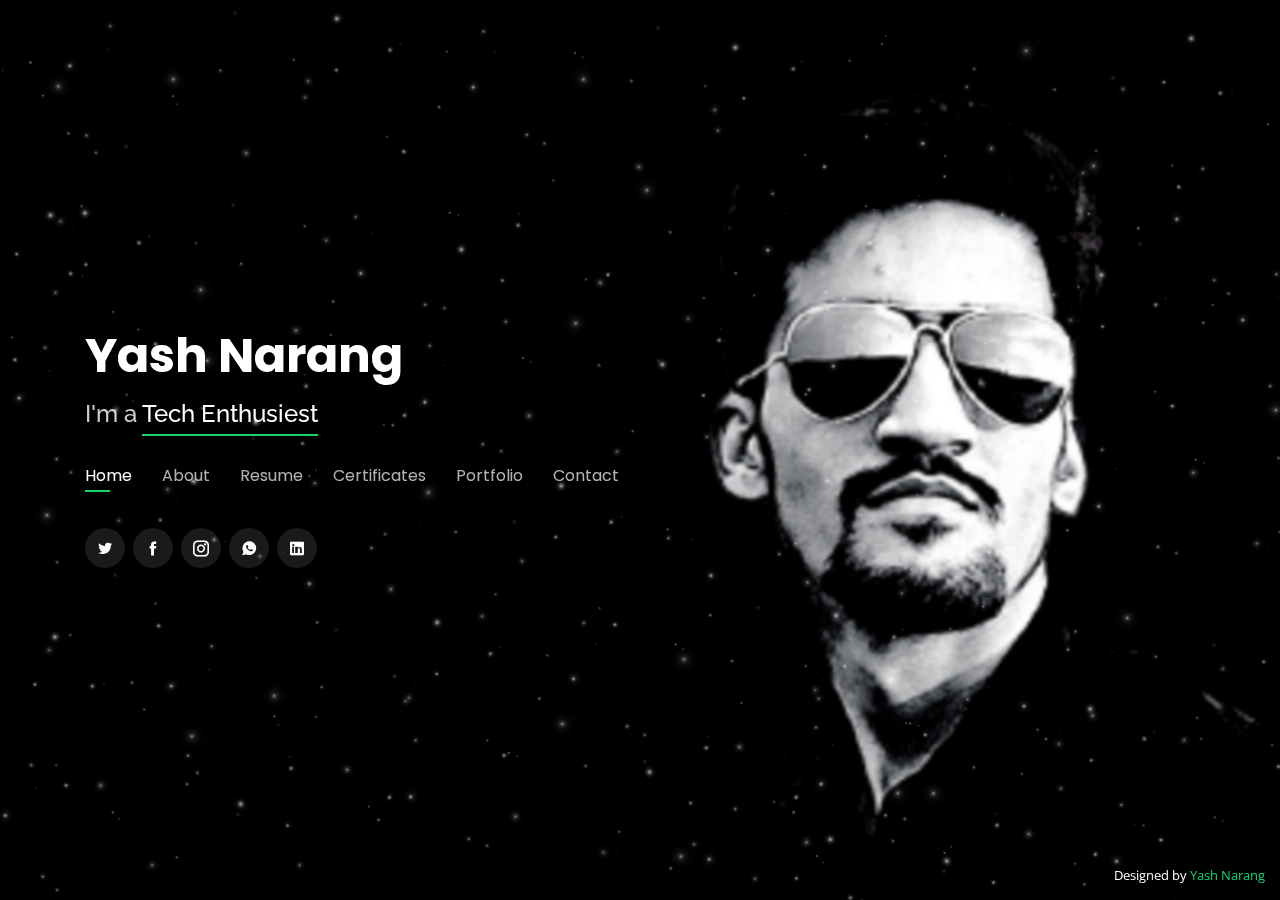
<file: index.html>
<!DOCTYPE html>
<html lang="en">

<head>
  <meta charset="utf-8">
  <meta content="width=device-width, initial-scale=1.0" name="viewport">

  <title>Yash's Portfolio</title>
  <meta content="" name="description">
  <meta content="" name="keywords">

  <!-- Favicons -->
  <link href="assets/img/favicon.png" rel="icon">
  <link href="assets/img/apple-touch-icon.png" rel="apple-touch-icon">

  <!-- Google Fonts -->
  <link href="https://fonts.googleapis.com/css?family=Open+Sans:300,300i,400,400i,600,600i,700,700i|Raleway:300,300i,400,400i,500,500i,600,600i,700,700i|Poppins:300,300i,400,400i,500,500i,600,600i,700,700i" rel="stylesheet">

  <!-- Vendor CSS Files -->
  <link href="assets/vendor/bootstrap/css/bootstrap.min.css" rel="stylesheet">
  <link href="assets/vendor/icofont/icofont.min.css" rel="stylesheet">
  <link href="assets/vendor/remixicon/remixicon.css" rel="stylesheet">
  <link href="assets/vendor/owl.carousel/assets/owl.carousel.min.css" rel="stylesheet">
  <link href="assets/vendor/boxicons/css/boxicons.min.css" rel="stylesheet">
  <link href="assets/vendor/venobox/venobox.css" rel="stylesheet">

  <!-- Template Main CSS File -->
  <link href="assets/css/style.css" rel="stylesheet">
  <script src="https://platform.linkedin.com/badges/js/profile.js" async defer type="text/javascript"></script>

  <!-- =======================================================
  * Template Name: Personal - v2.5.1
  * Template URL: https://bootstrapmade.com/personal-free-resume-bootstrap-template/
  * Author: BootstrapMade.com
  * License: https://bootstrapmade.com/license/
  ======================================================== -->
</head>

<body>

  <!-- ======= Header ======= -->
  <header id="header" class="header-tops">
    <div class="container">

      <h1><a href="index.html">Yash Narang</a></h1>
      <!-- Uncomment below if you prefer to use an image logo -->
      <!-- <a href="index.html" class="mr-auto"><img src="assets/img/logo.png" alt="" class="img-fluid"></a> -->
      <h2>I'm a <span>Tech Enthusiest</span></h2>

      <nav class="nav-menu d-none d-lg-block">
        <ul>
          <li class="active"><a href="#header">Home</a></li>
          <li><a href="#about">About</a></li>
          <li><a href="#resume">Resume</a></li>
          <li><a href="#certificates">Certificates</a></li>
          <li><a href="#portfolio">Portfolio</a></li> 
          <li><a href="#contact">Contact</a></li>
        </ul>
      </nav><!-- .nav-menu -->

      <div class="social-links">
        <a href="https://twitter.com/YashNarang02" class="twitter"><i class="icofont-twitter"></i></a>
        <a href="https://www.facebook.com/yash.narang.4801" class="facebook"><i class="icofont-facebook"></i></a>
        <a href="https://www.instagram.com/thenameisyashn/" class="instagram"><i class="icofont-instagram"></i></a>
        <a href="https://wa.me/+919111646816" class="whatsapp"><i class="icofont-whatsapp"></i></i></a> 
        <a href="https://www.linkedin.com/in/yash4801/" class="linkedin"><i class="icofont-linkedin"></i></a>
      </div>

    </div>
  </header><!-- End Header -->

  <!-- ======= About Section ======= -->
  <section id="about" class="about">

    <!-- ======= About Me ======= -->
    <div class="about-me container">

      <div class="section-title">
        <h2>About</h2>
        <p>Learn more about me</p>
      </div>

      <div class="row">
        <div class="col-lg-4" data-aos="fade-right">
          <img src="assets/img/me.png" class="img-fluid" alt="">
        </div>
        <div class="col-lg-8 pt-4 pt-lg-0 content" data-aos="fade-left">
          <h3>Programmer  &amp; Developer</h3>
          <p class="font-italic">
            Having an Extreme intrest in Coding &amp; Developement.
            Also having knowledge in wide scope of Computer Science Subjects. 
          </p>
          <div class="row">
            <div class="col-lg-6">
              <ul>
                <li><i class="icofont-rounded-right"></i> <strong>Birthday:</strong> 29 January 2000</li>
                <li><i class="icofont-rounded-right"></i> <strong>Website:</strong> www.example.com</li>
                <li><i class="icofont-rounded-right"></i> <strong>Phone:</strong> +91 9111646816</li>
                <li><i class="icofont-rounded-right"></i> <strong>City:</strong> City : Balaghat</li>
              </ul>
            </div>
            <div class="col-lg-6">
              <ul>
                <li><i class="icofont-rounded-right"></i> <strong>Age:</strong> 21 </li>
                <li><i class="icofont-rounded-right"></i> <strong>Degree:</strong> Bachelor's</li>
                <li><i class="icofont-rounded-right"></i> <strong>Email:</strong> yashnarang@gmail.com</li>
                <li><i class="icofont-rounded-right"></i> <strong>Freelance:</strong> Available</li>
              </ul>
            </div>
          </div>
          <p>
           Here's my phase of learning the things, learnt c to clear the basics of Programming, then i learned DSA in
           c++ for logic building to intermediate level, then i started python for Automation, i also have a good knowledge
           in web designing (html,css) and i have built a responsive website for my final year project in diploma course, i 
           have the basic knowledge of advance javascript(crud Architecture, mern stack) and i am currently learning advance 
           Python 
          </p>
        </div>
      </div>

    </div><!-- End About Me -->

    <!-- ======= Counts ======= -->
    <div class="counts container">

      <div class="row">

        <div class="col-lg-3 col-md-6">
          <div class="count-box">
            <i class="icofont-bullseye"></i>
            <span data-toggle="counter-up">112</span>
            <p>Problem solving</p>
          </div>
        </div>

        <div class="col-lg-3 col-md-6 mt-5 mt-md-0">
          <div class="count-box">
            <i class="icofont-document-folder"></i>
            <span data-toggle="counter-up">03</span>
            <p>Projects</p>
          </div>
        </div>

        <div class="col-lg-3 col-md-6 mt-5 mt-lg-0">
          <div class="count-box">
            <i class="icofont-live-support"></i>
            <span data-toggle="counter-up">1,463</span>
            <p>Hours Of Support</p>
          </div>
        </div>

        <div class="col-lg-3 col-md-6 mt-5 mt-lg-0">
          <div class="count-box">
            <i class="icofont-users-alt-5"></i>
            <span data-toggle="counter-up">93</span>
            <p>Open source Contributions</p>
          </div>
        </div>

      </div>

    </div><!-- End Counts -->

    <!-- ======= Skills  ======= -->
    <div class="skills container">

      <div class="section-title">
        <h2>Skills</h2>
      </div>

      <div class="row skills-content">

        <div class="col-lg-6">

          <div class="progress">
            <span class="skill">HTML & CSS <i class="val">80%</i></span>
            <div class="progress-bar-wrap">
              <div class="progress-bar" role="progressbar" aria-valuenow="80" aria-valuemin="0" aria-valuemax="100"></div>
            </div>
          </div>

          <div class="progress">
            <span class="skill">Java <i class="val">40%</i></span>
            <div class="progress-bar-wrap">
              <div class="progress-bar" role="progressbar" aria-valuenow="40" aria-valuemin="0" aria-valuemax="100"></div>
            </div>
          </div>

          <div class="progress">
            <span class="skill">JavaScript <i class="val">75%</i></span>
            <div class="progress-bar-wrap">
              <div class="progress-bar" role="progressbar" aria-valuenow="75" aria-valuemin="0" aria-valuemax="100"></div>
            </div>
          </div>

        </div>

        <div class="col-lg-6">

          <div class="progress">
            <span class="skill">PHP <i class="val">60%</i></span>
            <div class="progress-bar-wrap">
              <div class="progress-bar" role="progressbar" aria-valuenow="60" aria-valuemin="0" aria-valuemax="100"></div>
            </div>
          </div>

          <div class="progress">
            <span class="skill">Python Automation <i class="val">60%</i></span>
            <div class="progress-bar-wrap">
              <div class="progress-bar" role="progressbar" aria-valuenow="60" aria-valuemin="0" aria-valuemax="100"></div>
            </div>
          </div>

          <div class="progress">
            <span class="skill">Dbms <i class="val">55%</i></span>
            <div class="progress-bar-wrap">
              <div class="progress-bar" role="progressbar" aria-valuenow="55" aria-valuemin="0" aria-valuemax="100"></div>
            </div>
          </div>

        </div>

      </div>

    </div><!-- End Skills -->

    <!-- ======= Interests ======= -->
    <div class="interests container">

      <div class="section-title">
        <h2>Interests</h2>
      </div>

      <div class="row">
        <div class="col-lg-3 col-md-4">
          <div class="icon-box">
            <i class="ri-building-3-fill" style="color: #ff0000;"></i>
            <h3>Business</h3>
          </div>
        </div>
        <div class="col-lg-3 col-md-4 mt-4 mt-md-0">
          <div class="icon-box">
            <i class="ri-bar-chart-box-line" style="color: #5578ff;"></i>
            <h3>Statistics</h3>
          </div>
        </div>
        <div class="col-lg-3 col-md-4 mt-4 mt-md-0">
          <div class="icon-box">
            <i class="ri-terminal-box-fill" style="color: #3af09b;"></i>
            <h3>Linux</h3>
          </div>
        </div>
        <div class="col-lg-3 col-md-4 mt-4 mt-lg-0">
          <div class="icon-box">
            <i class="ri-remote-control-fill" style="color: #61abff;"></i>
            <h3>Hacking</h3>
          </div>
        </div>
        <div class="col-lg-3 col-md-4 mt-4">
          <div class="icon-box">
            <i class="ri-google-fill" style="color: #47aeff;"></i>
            <h3>Google</h3>
          </div>
        </div>
        <div class="col-lg-3 col-md-4 mt-4">
          <div class="icon-box">
            <i class="ri-book-read-line" style="color: #ffa76e;"></i>
            <h3>Book Reading</h3>
          </div>
        </div>
        <div class="col-lg-3 col-md-4 mt-4">
          <div class="icon-box">
            <i class="ri-treasure-map-line" style="color: #11dbcf;"></i>
            <h3>Treasure-hunt</h3>
          </div>
        </div>
        <div class="col-lg-3 col-md-4 mt-4">
          <div class="icon-box">
            <i class="ri-price-tag-2-line" style="color: #4233ff;"></i>
            <h3>News</h3>
          </div>
        </div>
        <div class="col-lg-3 col-md-4 mt-4">
          <div class="icon-box">
            <i class="ri-settings-4-line" style="color: #b2904f;"></i>
            <h3>Reverse engineering</h3>
          </div>
        </div>
        <div class="col-lg-3 col-md-4 mt-4">
          <div class="icon-box">
            <i class="ri-music-line" style="color: #b20969;"></i>
            <h3>Music</h3>
          </div>
        </div>
        <div class="col-lg-3 col-md-4 mt-4">
          <div class="icon-box">
            <i class="ri-motorbike-fill" style="color: #ff5828;"></i>
            <h3>Bikes</h3>
          </div>
        </div>
        <div class="col-lg-3 col-md-4 mt-4">
          <div class="icon-box">
            <i class="ri-registered-fill" style="color: #29cc61;"></i>
            <h3>Brands And logos</h3>
          </div>
        </div>
      </div>

    </div><!-- End Interests -->

    <!-- ======= Testimonials ======= -->
    <!-- <div class="testimonials container">

      <div class="section-title">
        <h2>Testimonials</h2>
      </div>

      <div class="owl-carousel testimonials-carousel">

        <div class="testimonial-item">
          <p>
            <i class="bx bxs-quote-alt-left quote-icon-left"></i>
            Proin iaculis purus consequat sem cure digni ssim donec porttitora entum suscipit rhoncus. Accusantium quam, ultricies eget id, aliquam eget nibh et. Maecen aliquam, risus at semper.
            <i class="bx bxs-quote-alt-right quote-icon-right"></i>
          </p>
          <img src="assets/img/testimonials/testimonials-1.jpg" class="testimonial-img" alt="">
          <h3>Saul Goodman</h3>
          <h4>Ceo &amp; Founder</h4>
        </div>

        <div class="testimonial-item">
          <p>
            <i class="bx bxs-quote-alt-left quote-icon-left"></i>
            Export tempor illum tamen malis malis eram quae irure esse labore quem cillum quid cillum eram malis quorum velit fore eram velit sunt aliqua noster fugiat irure amet legam anim culpa.
            <i class="bx bxs-quote-alt-right quote-icon-right"></i>
          </p>
          <img src="assets/img/testimonials/testimonials-2.jpg" class="testimonial-img" alt="">
          <h3>Sara Wilsson</h3>
          <h4>Designer</h4>
        </div>

        <div class="testimonial-item">
          <p>
            <i class="bx bxs-quote-alt-left quote-icon-left"></i>
            Enim nisi quem export duis labore cillum quae magna enim sint quorum nulla quem veniam duis minim tempor labore quem eram duis noster aute amet eram fore quis sint minim.
            <i class="bx bxs-quote-alt-right quote-icon-right"></i>
          </p>
          <img src="assets/img/testimonials/testimonials-3.jpg" class="testimonial-img" alt="">
          <h3>Jena Karlis</h3>
          <h4>Store Owner</h4>
        </div>

        <div class="testimonial-item">
          <p>
            <i class="bx bxs-quote-alt-left quote-icon-left"></i>
            Fugiat enim eram quae cillum dolore dolor amet nulla culpa multos export minim fugiat minim velit minim dolor enim duis veniam ipsum anim magna sunt elit fore quem dolore labore illum veniam.
            <i class="bx bxs-quote-alt-right quote-icon-right"></i>
          </p>
          <img src="assets/img/testimonials/testimonials-4.jpg" class="testimonial-img" alt="">
          <h3>Matt Brandon</h3>
          <h4>Freelancer</h4>
        </div>

        <div class="testimonial-item">
          <p>
            <i class="bx bxs-quote-alt-left quote-icon-left"></i>
            Quis quorum aliqua sint quem legam fore sunt eram irure aliqua veniam tempor noster veniam enim culpa labore duis sunt culpa nulla illum cillum fugiat legam esse veniam culpa fore nisi cillum quid.
            <i class="bx bxs-quote-alt-right quote-icon-right"></i>
          </p>
          <img src="assets/img/testimonials/testimonials-5.jpg" class="testimonial-img" alt="">
          <h3>John Larson</h3>
          <h4>Entrepreneur</h4>
        </div>

      </div>

    </div>End Testimonials  -->

  </section><!-- End About Section -->

  <!-- ======= Resume Section ======= -->
  <section id="resume" class="resume">
    <div class="container">

      <div class="section-title">
        <h2>Resume</h2>
        <p>Check My Resume</p>
      </div>

      <div class="row">
        <div class="col-lg-6">
          <h3 class="resume-title">Sumary</h3>
          <div class="resume-item pb-0">
            <h4>Programmer</h4>
            <p><em>Graduated from Computer science Background and have 3 year diploma in Computer science and Engineering.</em></p>
            <p>
            <ul>
              <li>From Jabalpur engineering college Jabalpur</li>
              <li>+91 9111646816</li>
              <li>yashnarang995@gmail.com</li>
            </ul>
            </p>
          </div>

          <h3 class="resume-title">Education</h3>
          <div class="resume-item">
            <h4>4 year Btech in Information technology</h4>
            <h5>2019 - 2022</h5> 
            <div class="score">
              CGPA - 7.78
            </div>
            <p><em>Jabalpur Engineering College, Jabalpur.</em></p>
            <p>Taken Admission in 2019 at 2nd year via Lateral entry Program of 3 year Diploma from Polytechnic  </p>
          </div>
          <div class="resume-item">
            <h4>3 year Diploma in CSE</h4>
            <h5>2016 - 2019</h5>
            <div class="score">
              CGPA - 7.81
            </div>
            <p><em>Government Polytechnic college, Balaghat</em></p>
            <p>Taken Admission in 2016 via Pre Polytechnic Test, after 10th class</p>
          </div>
          <div class="resume-item">
            <h4>Completed Highschool.</h4>
            <h5>2014-2016</h5>
            <div class="score">
              Percentage - 81.67%
            </div>
            <p><em>Govt. Model School, birsa </em></p>
            <p>Cleared 10 with Honors</p>
          </div>
        <!-- </div>
        <div class="col-lg-6">
          <h3 class="resume-title">Professional Experience</h3>
          <div class="resume-item">
            <h4>Senior graphic design specialist</h4>
            <h5>2019 - Present</h5>
            <p><em>Experion, New York, NY </em></p>
            <p>
            <ul>
              <li>Lead in the design, development, and implementation of the graphic, layout, and production communication materials</li>
              <li>Delegate tasks to the 7 members of the design team and provide counsel on all aspects of the project. </li>
              <li>Supervise the assessment of all graphic materials in order to ensure quality and accuracy of the design</li>
              <li>Oversee the efficient use of production project budgets ranging from $2,000 - $25,000</li>
            </ul>
            </p>
          </div>
          <div class="resume-item">
            <h4>Graphic design specialist</h4>
            <h5>2017 - 2018</h5>
            <p><em>Stepping Stone Advertising, New York, NY</em></p>
            <p>
            <ul>
              <li>Developed numerous marketing programs (logos, brochures,infographics, presentations, and advertisements).</li>
              <li>Managed up to 5 projects or tasks at a given time while under pressure</li>
              <li>Recommended and consulted with clients on the most appropriate graphic design</li>
              <li>Created 4+ design presentations and proposals a month for clients and account managers</li>
            </ul>
            </p>
          </div>
        </div>
      </div> -->
      <center><button type="button"  class="button-37" id="myButton" name="myButton" role="button" autofocus>Download Resume</button></center>
      <script type="text/javascript">
        document.getElementById("myButton").onclick = function () {
            location.href = "./documents/Resume-(YashNarang).pdf";
        };
      </script>
    </div>
  </section><!-- End Resume Section -->

  <!-- ======= Services Section ======= -->
  <section id="certificates" class="services">
    <div class="container">

      <div class="section-title">
        <h2>Certificates</h2>
        <p>All certificates</p>
      </div>

      <div class="row">
        <div class="col-lg-4 col-md-6 d-flex align-items-stretch">
          <div class="icon-box">
            <div class="background-image"><a href="https://drive.google.com/file/d/1RJ0eP00TEu6OzH3WY7lK6avd7iUAxHP2/view?usp=sharing"><img src="./assets/img/Certificates/git&github.jpg" alt="" /></div>
            <br />
              <h4><a href="https://drive.google.com/file/d/1RJ0eP00TEu6OzH3WY7lK6avd7iUAxHP2/view?usp=sharingP">Git & Github</a></h4>
            <p>
              <strong>Date : </strong>27th March 2021<br />
              <strong>Instructor : </strong>Yashwant sai palaghat<br />
              <strong>Course on : </strong>Udemy<br />
            </p>
          </div>
        </div>

        <div class="col-lg-4 col-md-6 d-flex align-items-stretch">
          <div class="icon-box">
            <div class="background-image"><a href="https://drive.google.com/file/d/1ZyawE1Tous0pMnmW0mvDqWKIl0cdcY-X/view?usp=sharing"><img src="./assets/img/Certificates/datascienceUdemy.jpg" alt="" /></div>
            <br />
              <h4><a href="https://drive.google.com/file/d/1ZyawE1Tous0pMnmW0mvDqWKIl0cdcY-X/view?usp=sharing">Data Science and machine learning</a></h4>
            <p>
              <strong>Date : </strong>17 july 2021<br />
              <strong>Instructor : </strong>Juan E. Galvan, Ahmed Wael<br />
              <strong>Course on : </strong>Udemy<br />
            </p>
          </div>
        </div>

        <div class="col-lg-4 col-md-6 d-flex align-items-stretch">
          <div class="icon-box">
            <div class="background-image"><a href="https://drive.google.com/file/d/174iMVEJeSFuxmi7al_uwtVo0y2LKRdUN/view?usp=sharing"><img src="./assets/img/Certificates/letsupgrade.jpg" alt="" /></div>
            <br />
              <h4><a href="https://drive.google.com/file/d/174iMVEJeSFuxmi7al_uwtVo0y2LKRdUN/view?usp=sharing">Java Programming</a></h4>
            <p>
              <strong>Date : </strong>13 January 2022<br />
              <strong>Instructor : </strong>Subrat Kumar<br />
              <strong>Course on : </strong>Lets Upgrade<br />
            </p>
          </div>
        </div>

        <div class="col-lg-4 col-md-6 d-flex align-items-stretch">
          <div class="icon-box">
            <div class="background-image"><a href="https://drive.google.com/file/d/1YuILsxTvlyhpEXehSWpHUxC9YMbo2ynJ/view?usp=sharing"><img src="./assets/img/Certificates/letsupgrade.jpg" alt="" /></div>
            <br />
              <h4><a href="https://drive.google.com/file/d/1YuILsxTvlyhpEXehSWpHUxC9YMbo2ynJ/view?usp=sharing">Learn Javascript</a></h4>
            <p>
              <strong>Date : </strong>13 January 2022<br />
              <strong>Instructor : </strong>Saurabh Gupta<br />
              <strong>Course on : </strong>Lets Upgrade<br />
            </p>
          </div>
        </div>

        <div class="col-lg-4 col-md-6 d-flex align-items-stretch">
          <div class="icon-box">
            <div class="background-image"><a href="https://www.hackerrank.com/certificates/cf998479a2f9"><img src="./assets/img/Certificates/hackerrankpy.jpg" alt="" /></div>
            <br />
              <h4><a href="https://www.hackerrank.com/certificates/cf998479a2f9">Python (Basic)</a></h4>
            <p>
              <strong>Date : </strong>29 Nov 2021<br />
              <strong>Instructor : </strong>Hackerrank coordinator<br />
              <strong>Course on : </strong>Python(Basic)<br />
            </p>
          </div>
        </div>

        <div class="col-lg-4 col-md-6 d-flex align-items-stretch">
          <div class="icon-box">
            <div class="background-image"><a href="https://www.hackerrank.com/certificates/d42c66e880cd"><img src="./assets/img/Certificates/hackerrankpy.jpg" alt="" /></div>
            <br />
              <h4><a href="https://www.hackerrank.com/certificates/d42c66e880cd">SQL (Basic)</a></h4>
            <p>
              <strong>Date : </strong>15 Jul 2021<br />
              <strong>Instructor : </strong>Hackerrank coordinator<br />
              <strong>Course on : </strong>SQL (Basic)<br />
            </p>
          </div>
        </div>

       <!-- <div class="col-lg-4 col-md-6 d-flex align-items-stretch">
          <div class="icon-box">
            <div class="background-image"><a href="https://drive.google.com/file/d/1RJ0eP00TEu6OzH3WY7lK6avd7iUAxHP2/view?usp=sharing"><img src="./assets/img/Certificates/git&github.jpg" alt="" /></div>
            <br />
              <h4><a href="https://drive.google.com/file/d/1RJ0eP00TEu6OzH3WY7lK6avd7iUAxHP2/view?usp=sharingP">Git & Github</a></h4>
            <p>
              <strong>Date : </strong>27th March 2021<br />
              <strong>Instructor : </strong>Yashwant sai palaghat<br />
              <strong>Course on : </strong>Udemy<br />
            </p>
          </div>
        </div>

        <div class="col-lg-4 col-md-6 d-flex align-items-stretch">
          <div class="icon-box">
            <div class="background-image"><a href="https://drive.google.com/file/d/1RJ0eP00TEu6OzH3WY7lK6avd7iUAxHP2/view?usp=sharing"><img src="./assets/img/Certificates/git&github.jpg" alt="" /></div>
            <br />
              <h4><a href="https://drive.google.com/file/d/1RJ0eP00TEu6OzH3WY7lK6avd7iUAxHP2/view?usp=sharingP">Git & Github</a></h4>
            <p>
              <strong>Date : </strong>27th March 2021<br />
              <strong>Instructor : </strong>Yashwant sai palaghat<br />
              <strong>Course on : </strong>Udemy<br />
            </p>
          </div>
        </div>
      -->
      </div>

    </div>
  </section><!-- End Services Section -->

  <!-- ======= Portfolio Section ======= -->
  <section id="portfolio" class="portfolio">
    <div class="container">

      <div class="section-title">
        <h2>Portfolio</h2>
        <p>My Works</p>
      </div>

      <div class="row">
        <div class="col-lg-12 d-flex justify-content-center">
          <ul id="portfolio-flters">
            <li data-filter="*" class="filter-active">All</li>
            <li data-filter=".filter-app">App</li>
            <li data-filter=".filter-card">Card</li>
            <li data-filter=".filter-web">Web</li>
          </ul>
        </div>
      </div>

      <div class="row portfolio-container">

        <div class="col-lg-4 col-md-6 portfolio-item filter-app">
          <div class="portfolio-wrap">
            <img src="assets/img/portfolio/portfolio-1.jpg" class="img-fluid" alt="">
            <div class="portfolio-info">
              <h4>Face Sketch</h4>
              <p>App</p>
              <div class="portfolio-links">
                <a href="assets/img/portfolio/portfolio-1.jpg" data-gall="portfolioGallery" class="venobox" title="App 1"><i class="bx bx-plus"></i></a>
                <a href="portfolio-details.html" data-gall="portfolioDetailsGallery" data-vbtype="iframe" class="venobox" title="Portfolio Details"><i class="bx bx-link"></i></a>
              </div>
            </div>
          </div>
        </div>
<!-- 
        <div class="col-lg-4 col-md-6 portfolio-item filter-web">
          <div class="portfolio-wrap">
            <img src="assets/img/portfolio/portfolio-2.jpg" class="img-fluid" alt="">
            <div class="portfolio-info">
              <h4>Web 3</h4>
              <p>Web</p>
              <div class="portfolio-links">
                <a href="assets/img/portfolio/portfolio-2.jpg" data-gall="portfolioGallery" class="venobox" title="Web 3"><i class="bx bx-plus"></i></a>
                <a href="portfolio-details.html" data-gall="portfolioDetailsGallery" data-vbtype="iframe" class="venobox" title="Portfolio Details"><i class="bx bx-link"></i></a>
              </div>
            </div>
          </div>
        </div>

        <div class="col-lg-4 col-md-6 portfolio-item filter-app">
          <div class="portfolio-wrap">
            <img src="assets/img/portfolio/portfolio-3.jpg" class="img-fluid" alt="">
            <div class="portfolio-info">
              <h4>App 2</h4>
              <p>App</p>
              <div class="portfolio-links">
                <a href="assets/img/portfolio/portfolio-3.jpg" data-gall="portfolioGallery" class="venobox" title="App 2"><i class="bx bx-plus"></i></a>
                <a href="portfolio-details.html" data-gall="portfolioDetailsGallery" data-vbtype="iframe" class="venobox" title="Portfolio Details"><i class="bx bx-link"></i></a>
              </div>
            </div>
          </div>
        </div>

        <div class="col-lg-4 col-md-6 portfolio-item filter-card">
          <div class="portfolio-wrap">
            <img src="assets/img/portfolio/portfolio-4.jpg" class="img-fluid" alt="">
            <div class="portfolio-info">
              <h4>Card 2</h4>
              <p>Card</p>
              <div class="portfolio-links">
                <a href="assets/img/portfolio/portfolio-4.jpg" data-gall="portfolioGallery" class="venobox" title="Card 2"><i class="bx bx-plus"></i></a>
                <a href="portfolio-details.html" data-gall="portfolioDetailsGallery" data-vbtype="iframe" class="venobox" title="Portfolio Details"><i class="bx bx-link"></i></a>
              </div>
            </div>
          </div>
        </div>

        <div class="col-lg-4 col-md-6 portfolio-item filter-web">
          <div class="portfolio-wrap">
            <img src="assets/img/portfolio/portfolio-5.jpg" class="img-fluid" alt="">
            <div class="portfolio-info">
              <h4>Web 2</h4>
              <p>Web</p>
              <div class="portfolio-links">
                <a href="assets/img/portfolio/portfolio-5.jpg" data-gall="portfolioGallery" class="venobox" title="Web 2"><i class="bx bx-plus"></i></a>
                <a href="portfolio-details.html" data-gall="portfolioDetailsGallery" data-vbtype="iframe" class="venobox" title="Portfolio Details"><i class="bx bx-link"></i></a>
              </div>
            </div>
          </div>
        </div>

        <div class="col-lg-4 col-md-6 portfolio-item filter-app">
          <div class="portfolio-wrap">
            <img src="assets/img/portfolio/portfolio-6.jpg" class="img-fluid" alt="">
            <div class="portfolio-info">
              <h4>App 3</h4>
              <p>App</p>
              <div class="portfolio-links">
                <a href="assets/img/portfolio/portfolio-6.jpg" data-gall="portfolioGallery" class="venobox" title="App 3"><i class="bx bx-plus"></i></a>
                <a href="portfolio-details.html" data-gall="portfolioDetailsGallery" data-vbtype="iframe" class="venobox" title="Portfolio Details"><i class="bx bx-link"></i></a>
              </div>
            </div>
          </div>
        </div> -->

        <div class="col-lg-4 col-md-6 portfolio-item filter-card">
          <div class="portfolio-wrap">
            <img src="assets/img/portfolio/portfolio-7.jpg" class="img-fluid" alt="">
            <div class="portfolio-info">
              <h4>Card 1</h4>
              <p>Card</p>
              <div class="portfolio-links">
                <a href="assets/img/portfolio/portfolio-7.jpg" data-gall="portfolioGallery" class="venobox" title="Card 1"><i class="bx bx-plus"></i></a>
                <a href="assets/img/portfolio/portfolio-7.jpg" data-gall="portfolioDetailsGallery" data-vbtype="iframe" class="venobox" title="Portfolio Details"><i class="bx bx-link"></i></a>

              </div>
            </div>
          </div>
        </div>
<!-- 
        <div class="col-lg-4 col-md-6 portfolio-item filter-card">
          <div class="portfolio-wrap">
            <img src="assets/img/portfolio/portfolio-8.jpg" class="img-fluid" alt="">
            <div class="portfolio-info">
              <h4>Card 3</h4>
              <p>Card</p>
              <div class="portfolio-links">
                <a href="assets/img/portfolio/portfolio-8.jpg" data-gall="portfolioGallery" class="venobox" title="Card 3"><i class="bx bx-plus"></i></a>
                <a href="portfolio-details.html" data-gall="portfolioDetailsGallery" data-vbtype="iframe" class="venobox" title="Portfolio Details"><i class="bx bx-link"></i></a>
              </div>
            </div>
          </div>
        </div>

        <div class="col-lg-4 col-md-6 portfolio-item filter-web">
          <div class="portfolio-wrap">
            <img src="assets/img/portfolio/portfolio-9.jpg" class="img-fluid" alt="">
            <div class="portfolio-info">
              <h4>Web 3</h4>
              <p>Web</p>
              <div class="portfolio-links">
                <a href="assets/img/portfolio/portfolio-9.jpg" data-gall="portfolioGallery" class="venobox" title="Web 3"><i class="bx bx-plus"></i></a>
                <a href="portfolio-details.html" data-gall="portfolioDetailsGallery" data-vbtype="iframe" class="venobox" title="Portfolio Details"><i class="bx bx-link"></i></a>
              </div>
            </div>
          </div>
        </div> -->

      </div>

    </div>
  </section><!-- End Portfolio Section -->

  <!-- ======= Contact Section ======= -->
  <section id="contact" class="contact">
    <div class="container">

      <div class="section-title">
        <h2>Contact</h2>
        <p>Contact Me</p>
      </div>

      <div class="row mt-2">

        <div class="col-md-6 d-flex align-items-stretch">
          <div class="info-box">
            <i class="bx bx-map"></i>
            <h3>My Address</h3>
            <p>Ward 19 House 163 Deenbandhu chowk Balaghat
              <br>
              Pin : 481001
            </p>
          </div>
        </div>

        <div class="col-md-6 mt-4 mt-md-0 d-flex align-items-stretch">
          <div class="info-box">
            <i class="bx bx-share-alt"></i>
            <h3>Social Profiles</h3>
            <div class="social-links">
              <a href="https://twitter.com/Yashk4801" class="twitter" target="blank"><i class="icofont-twitter"></i></a>
              <a href="https://www.facebook.com/yash.narang.4801" class="facebook"><i class="icofont-facebook"></i></a>
              <a href="https://www.instagram.com/0_yash_2_9_1_0/" class="instagram"><i class="icofont-instagram"></i></a>
              <!-- <a href="#" class="google-plus"><i class="icofont-skype"></i></a> -->
              <a href="https://www.linkedin.com/in/yash-narang-1629b116b/" class="linkedin"><i class="icofont-linkedin"></i></a>
            </div>
          </div>
        </div>

        <div class="col-md-6 mt-4 d-flex align-items-stretch">
          <div class="info-box">
            <i class="bx bx-envelope"></i>
            <h3>Email Me : </h3>
            <p>yashnarang995@gmail.com</p>
          </div>
        </div>
        <div class="col-md-6 mt-4 d-flex align-items-stretch">
          <div class="info-box">
            <i class="bx bx-phone-call"></i>
            <h3>Call Me</h3>
            <p>+91 9111646816</p>
          </div>
        </div>
      </div>

      <form action="forms/contact.php" method="post" role="form" class="php-email-form mt-4">
        <div class="form-row">
          <div class="col-md-6 form-group">
            <input type="text" name="name" class="form-control" id="name" placeholder="Your Name" data-rule="minlen:4" data-msg="Please enter at least 4 chars" />
            <div class="validate"></div>
          </div>
          <div class="col-md-6 form-group">
            <input type="email" class="form-control" name="email" id="email" placeholder="Your Email" data-rule="email" data-msg="Please enter a valid email" />
            <div class="validate"></div>
          </div>
        </div>
        <div class="form-group">
          <input type="text" class="form-control" name="subject" id="subject" placeholder="Subject" data-rule="minlen:4" data-msg="Please enter at least 8 chars of subject" />
          <div class="validate"></div>
        </div>
        <div class="form-group">
          <textarea class="form-control" name="message" rows="5" data-rule="required" data-msg="Please write something for us" placeholder="Message"></textarea>
          <div class="validate"></div>
        </div>
        <div class="mb-3">
          <div class="loading">Loading</div>
          <div class="error-message"></div>
          <div class="sent-message">Your message has been sent. Thank you!</div>
        </div>
        <div class="text-center"><button type="submit">Send Message</button></div>
      </form>

    </div>
  </section><!-- End Contact Section -->

  <div class="credits">
    <!-- All the links in the footer should remain intact. -->
    <!-- You can delete the links only if you purchased the pro version. -->
    <!-- Licensing information: https://bootstrapmade.com/license/ -->
    <!-- Purchase the pro version with working PHP/AJAX contact form: https://bootstrapmade.com/personal-free-resume-bootstrap-template/ -->
    Designed by <a href="#resume">Yash Narang</a>
  </div>

  <!-- Vendor JS Files -->
  <script src="assets/vendor/jquery/jquery.min.js"></script>
  <script src="assets/vendor/bootstrap/js/bootstrap.bundle.min.js"></script>
  <script src="assets/vendor/jquery.easing/jquery.easing.min.js"></script>
  <script src="assets/vendor/php-email-form/validate.js"></script>
  <script src="assets/vendor/waypoints/jquery.waypoints.min.js"></script>
  <script src="assets/vendor/counterup/counterup.min.js"></script>
  <script src="assets/vendor/owl.carousel/owl.carousel.min.js"></script>
  <script src="assets/vendor/isotope-layout/isotope.pkgd.min.js"></script>
  <script src="assets/vendor/venobox/venobox.min.js"></script>

  <!-- Template Main JS File -->
  <script src="assets/js/main.js"></script>

</body>

</html>
</file>
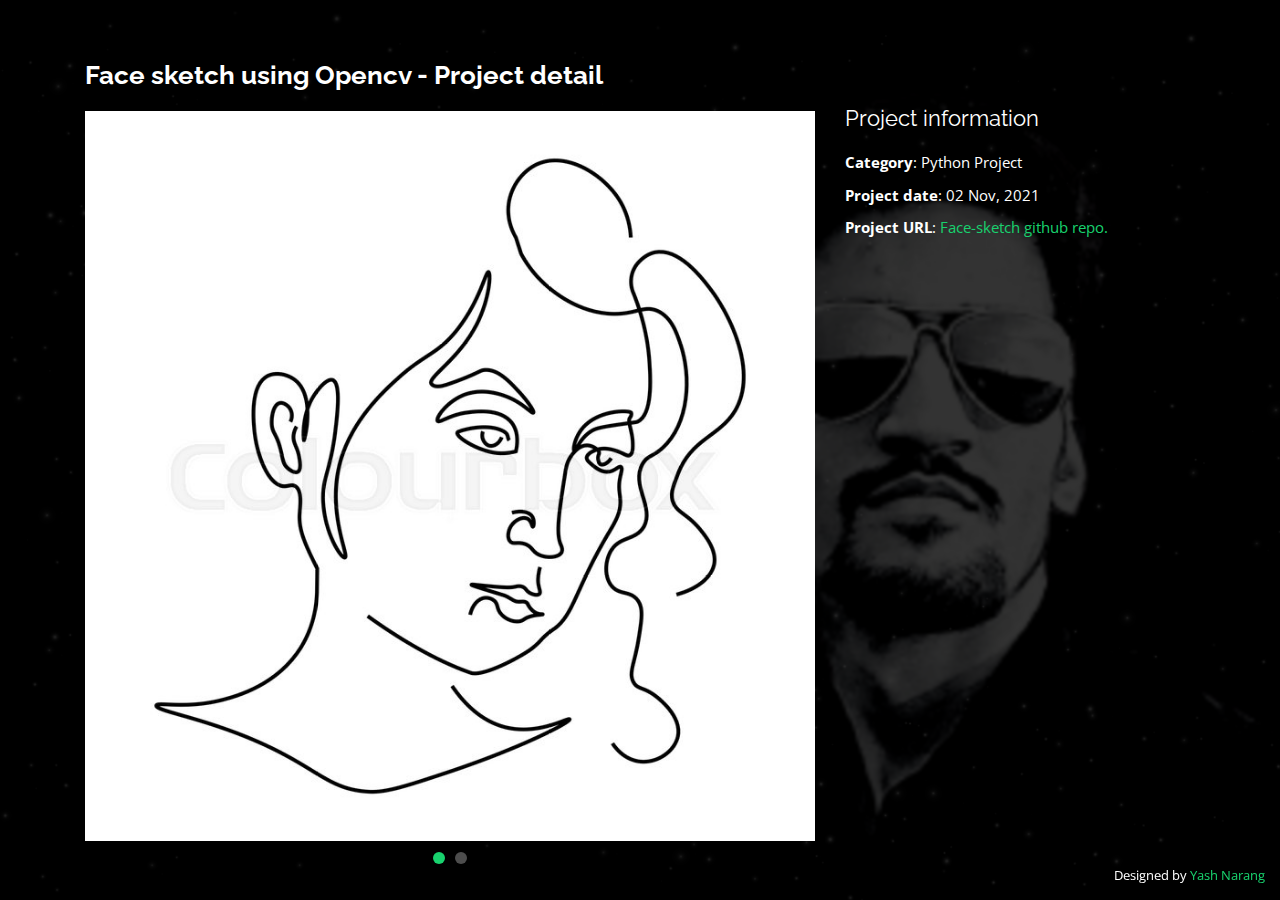
<file: portfolio-details.html>
<!DOCTYPE html>
<html lang="en">

<head>
  <meta charset="utf-8">
  <meta content="width=device-width, initial-scale=1.0" name="viewport">

  <title>Portfolio Details - Personal Bootstrap Template</title>
  <meta content="" name="description">
  <meta content="" name="keywords">

  <!-- Favicons -->
  <link href="assets/img/favicon.png" rel="icon">
  <link href="assets/img/apple-touch-icon.png" rel="apple-touch-icon">

  <!-- Google Fonts -->
  <link href="https://fonts.googleapis.com/css?family=Open+Sans:300,300i,400,400i,600,600i,700,700i|Raleway:300,300i,400,400i,500,500i,600,600i,700,700i|Poppins:300,300i,400,400i,500,500i,600,600i,700,700i" rel="stylesheet">

  <!-- Vendor CSS Files -->
  <link href="assets/vendor/bootstrap/css/bootstrap.min.css" rel="stylesheet">
  <link href="assets/vendor/icofont/icofont.min.css" rel="stylesheet">
  <link href="assets/vendor/remixicon/remixicon.css" rel="stylesheet">
  <link href="assets/vendor/owl.carousel/assets/owl.carousel.min.css" rel="stylesheet">
  <link href="assets/vendor/boxicons/css/boxicons.min.css" rel="stylesheet">
  <link href="assets/vendor/venobox/venobox.css" rel="stylesheet">

  <!-- Template Main CSS File -->
  <link href="assets/css/style.css" rel="stylesheet">

  <!-- =======================================================
  * Template Name: Personal - v2.5.1
  * Template URL: https://bootstrapmade.com/personal-free-resume-bootstrap-template/
  * Author: BootstrapMade.com
  * License: https://bootstrapmade.com/license/
  ======================================================== -->
</head>

<body>

  <main id="main">

    <!-- ======= Portfolio Details ======= -->
    <div id="portfolio-details" class="portfolio-details">
      <div class="container">

        <div class="row">

          <div class="col-lg-8">
            <h2 class="portfolio-title">Face sketch using Opencv - Project detail</h2>
            <div class="owl-carousel portfolio-details-carousel">
              <img src="assets/img/portfolio/portfolio-details-1.jpg" class="img-fluid" alt="">
              <img src="assets/img/portfolio/portfolio-details-2.png" class="img-fluid" alt="">
              <!--<img src="assets/img/portfolio/portfolio-details-3.jpg" class="img-fluid" alt=""> {% endcomment %} -->
            </div>
          </div>

          <div class="col-lg-4 portfolio-info">
            <h3>Project information</h3>
            <ul>
              <li><strong>Category</strong>: Python Project</li>
              <li><strong>Project date</strong>: 02 Nov, 2021</li>
              <li><strong>Project URL</strong>: <a href="https://github.com/YASH4801/Face-sketch">Face-sketch github repo.</a></li>
            </ul>

            <!--<p>
              Autem ipsum nam porro corporis rerum. Quis eos dolorem eos itaque inventore commodi labore quia quia. Exercitationem repudiandae officiis neque suscipit non officia eaque itaque enim. Voluptatem officia accusantium nesciunt est omnis tempora consectetur dignissimos. Sequi nulla at esse enim cum deserunt eius.
            </p>-->
          </div>

        </div>

      </div>
    </div><!-- End Portfolio Details -->

  </main><!-- End #main -->

  <div class="credits">
    <!-- All the links in the footer should remain intact. -->
    <!-- You can delete the links only if you purchased the pro version. -->
    <!-- Licensing information: https://bootstrapmade.com/license/ -->
    <!-- Purchase the pro version with working PHP/AJAX contact form: https://bootstrapmade.com/personal-free-resume-bootstrap-template/ -->
    Designed by <a href="#">Yash Narang</a>
  </div>

  <!-- Vendor JS Files -->
  <script src="assets/vendor/jquery/jquery.min.js"></script>
  <script src="assets/vendor/bootstrap/js/bootstrap.bundle.min.js"></script>
  <script src="assets/vendor/jquery.easing/jquery.easing.min.js"></script>
  <script src="assets/vendor/php-email-form/validate.js"></script>
  <script src="assets/vendor/waypoints/jquery.waypoints.min.js"></script>
  <script src="assets/vendor/counterup/counterup.min.js"></script>
  <script src="assets/vendor/owl.carousel/owl.carousel.min.js"></script>
  <script src="assets/vendor/isotope-layout/isotope.pkgd.min.js"></script>
  <script src="assets/vendor/venobox/venobox.min.js"></script>

  <!-- Template Main JS File -->
  <script src="assets/js/main.js"></script>

</body>

</html>
</file>
<file: assets/vendor/venobox/venobox.css>
/* ------ venobox.css --------*/
.vbox-overlay *, .vbox-overlay *:before, .vbox-overlay *:after{
    -webkit-backface-visibility: hidden;
    -webkit-box-sizing:border-box;
    -moz-box-sizing:border-box;
    box-sizing:border-box;
}
.vbox-overlay * { 
    -webkit-backface-visibility: visible;
    backface-visibility: visible;
}
.vbox-overlay{
    display: -webkit-flex;
    display: flex;
    -webkit-flex-direction: column;
    flex-direction: column;
    -webkit-justify-content: center;
    justify-content: center;
    -webkit-align-items: center;
    align-items: center;
    position: fixed;
    left: 0;
    top: 0;
    bottom: 0;
    right: 0;
    z-index: 999999;
}

/* ----- navigation ----- */
.vbox-title{
    width: 100%;
    height: 40px;
    float: left;
    text-align: center;
    line-height: 28px;
    font-size: 12px;
    padding: 6px 50px;
    overflow: hidden;
    position: fixed;
    display: none;
    left: 0;
    z-index: 89;
}
.vbox-close{
    cursor: pointer;
    position: fixed;
    top: -1px;
    right: 0;
    width: 50px;
    height: 40px;
    padding: 6px;
    display: block;
    background-position:10px center;
    overflow: hidden;
    font-size: 24px;
    line-height: 1;
    text-align: center;
    z-index: 99;
}
.vbox-left{
    cursor: pointer;
    position: fixed;
    left: 0;
    height: 40px;
    overflow: hidden;
    line-height: 28px;
    font-size: 12px;
    z-index: 99;
    display: flex;
    align-items:center;
}
.vbox-num{
    display: inline-block;
    margin: 6px 0 6px 15px;
}
/* ----- Social share ----- */
.vbox-share{
    line-height: 28px;
    font-size: 12px;
    overflow: hidden;
    position: fixed;
    left: 0;
    z-index: 98;
    display: flex;
    align-items:center;
    justify-content: center;
    width: 100%;
    text-align: center;
}
.vbox-share svg{
    max-height: 28px;
    width: 28px;
    z-index: 10;
    margin-left: 12px;
    margin-top: 6px;
    margin-bottom: 6px;
    vertical-align: middle;
}


/* ----- navigation ARROWS ----- */
.vbox-next, .vbox-prev{
    position: fixed;
    top: 50%;
    margin-top: -15px;
    overflow: hidden;
    cursor: pointer;
    display: block;
    width: 45px;
    height: 45px;
    z-index: 99;
}
.vbox-next span, .vbox-prev span{
    position: relative;
    width: 20px;
    height: 20px;
    border: 2px solid transparent;
    border-top-color: #B6B6B6;
    border-right-color: #B6B6B6;
    text-indent: -100px;
    position: absolute;
    top: 8px;
    display: block;
}
.vbox-prev{
    left: 15px;
}
.vbox-next{
    right: 15px;
}
.vbox-prev span{
    left: 10px;
    -ms-transform: rotate(-135deg);
    -webkit-transform: rotate(-135deg);
    transform: rotate(-135deg);
}
.vbox-next span{
    -ms-transform: rotate(45deg);
    -webkit-transform: rotate(45deg);
    transform: rotate(45deg);
    right: 10px;
}
/* ------- inline window ------ */
.vbox-inline{
    width: 420px;
    height: 315px;
    height: 70vh;
    padding: 10px;
    background: #fff;
    margin: 0 auto;
    overflow: auto;
    text-align: left;
}
/* ------- Video & iFrames window ------ */
.venoframe{
    max-width: 100%;
    width: 100%;
    border: none;
    width: 100%;
    height: 260px;
    height: 70vh;
}
.venoframe.vbvid{
    height: 260px;
}
@media (min-width: 768px) {
    .venoframe, .vbox-inline{
        width: 90%;
        height: 360px;
        height: 70vh;
    }
    .venoframe.vbvid{
        width: 640px;
        height: 360px;
    }
}
@media (min-width: 992px) {
    .venoframe, .vbox-inline{
        max-width: 1200px;
        width: 80%;
        height: 540px;
        height: 70vh;
    }
    .venoframe.vbvid{
        width: 960px;
        height: 540px;
    }
}
/* 
Please do NOT edit this part! 
or at least read this note: http://i.imgur.com/7C0ws9e.gif
*/
.vbox-open{
    overflow: hidden;
}
.vbox-container{
    position: absolute;
    left: 0;
    right: 0;
    top: 0;
    bottom: 0;
    overflow-x: hidden;
    overflow-y: scroll;
    overflow-scrolling: touch;
    -webkit-overflow-scrolling: touch;
    z-index: 20;
    max-height: 100%;

}

.vbox-content{
    text-align: center;
    float: left;
    width: 100%;
    position: relative;
    overflow: hidden;
    padding: 20px 4%;
}
.vbox-container img{
    max-width: 100%;
    height: auto;
}
.vbox-figlio{
    box-shadow: 0 0 12px rgba(0,0,0,0.19), 0 6px 6px rgba(0,0,0,0.23);
    max-width: 100%;
    text-align: initial;
}
img.vbox-figlio{
    -webkit-user-select: none;
-khtml-user-select: none;
-moz-user-select: none;
-o-user-select: none;
user-select: none;
}
.vbox-content.swipe-left{
    margin-left: -200px !important;
}
.vbox-content.swipe-right{
    margin-left: 200px !important;
}
.vbox-animated{
    webkit-transition: margin 300ms ease-out;
    transition: margin 300ms ease-out;
}

/* ---------- preloader ----------
 * SPINKIT 
 * http://tobiasahlin.com/spinkit/
-------------------------------- */
.sk-double-bounce,.sk-rotating-plane{width:40px;height:40px;margin:40px auto}.sk-rotating-plane{background-color:#333;-webkit-animation:sk-rotatePlane 1.2s infinite ease-in-out;animation:sk-rotatePlane 1.2s infinite ease-in-out}@-webkit-keyframes sk-rotatePlane{0%{-webkit-transform:perspective(120px) rotateX(0) rotateY(0);transform:perspective(120px) rotateX(0) rotateY(0)}50%{-webkit-transform:perspective(120px) rotateX(-180.1deg) rotateY(0);transform:perspective(120px) rotateX(-180.1deg) rotateY(0)}100%{-webkit-transform:perspective(120px) rotateX(-180deg) rotateY(-179.9deg);transform:perspective(120px) rotateX(-180deg) rotateY(-179.9deg)}}@keyframes sk-rotatePlane{0%{-webkit-transform:perspective(120px) rotateX(0) rotateY(0);transform:perspective(120px) rotateX(0) rotateY(0)}50%{-webkit-transform:perspective(120px) rotateX(-180.1deg) rotateY(0);transform:perspective(120px) rotateX(-180.1deg) rotateY(0)}100%{-webkit-transform:perspective(120px) rotateX(-180deg) rotateY(-179.9deg);transform:perspective(120px) rotateX(-180deg) rotateY(-179.9deg)}}.sk-double-bounce{position:relative}.sk-double-bounce .sk-child{width:100%;height:100%;border-radius:50%;background-color:#333;opacity:.6;position:absolute;top:0;left:0;-webkit-animation:sk-doubleBounce 2s infinite ease-in-out;animation:sk-doubleBounce 2s infinite ease-in-out}.sk-chasing-dots .sk-child,.sk-spinner-pulse,.sk-three-bounce .sk-child{background-color:#333;border-radius:100%}.sk-double-bounce .sk-double-bounce2{-webkit-animation-delay:-1s;animation-delay:-1s}@-webkit-keyframes sk-doubleBounce{0%,100%{-webkit-transform:scale(0);transform:scale(0)}50%{-webkit-transform:scale(1);transform:scale(1)}}@keyframes sk-doubleBounce{0%,100%{-webkit-transform:scale(0);transform:scale(0)}50%{-webkit-transform:scale(1);transform:scale(1)}}.sk-wave{margin:40px auto;width:50px;height:40px;text-align:center;font-size:10px}.sk-wave .sk-rect{background-color:#333;height:100%;width:6px;display:inline-block;-webkit-animation:sk-waveStretchDelay 1.2s infinite ease-in-out;animation:sk-waveStretchDelay 1.2s infinite ease-in-out}.sk-wave .sk-rect1{-webkit-animation-delay:-1.2s;animation-delay:-1.2s}.sk-wave .sk-rect2{-webkit-animation-delay:-1.1s;animation-delay:-1.1s}.sk-wave .sk-rect3{-webkit-animation-delay:-1s;animation-delay:-1s}.sk-wave .sk-rect4{-webkit-animation-delay:-.9s;animation-delay:-.9s}.sk-wave .sk-rect5{-webkit-animation-delay:-.8s;animation-delay:-.8s}@-webkit-keyframes sk-waveStretchDelay{0%,100%,40%{-webkit-transform:scaleY(.4);transform:scaleY(.4)}20%{-webkit-transform:scaleY(1);transform:scaleY(1)}}@keyframes sk-waveStretchDelay{0%,100%,40%{-webkit-transform:scaleY(.4);transform:scaleY(.4)}20%{-webkit-transform:scaleY(1);transform:scaleY(1)}}.sk-wandering-cubes{margin:40px auto;width:40px;height:40px;position:relative}.sk-wandering-cubes .sk-cube{background-color:#333;width:10px;height:10px;position:absolute;top:0;left:0;-webkit-animation:sk-wanderingCube 1.8s ease-in-out -1.8s infinite both;animation:sk-wanderingCube 1.8s ease-in-out -1.8s infinite both}.sk-chasing-dots,.sk-spinner-pulse{width:40px;height:40px;margin:40px auto}.sk-wandering-cubes .sk-cube2{-webkit-animation-delay:-.9s;animation-delay:-.9s}@-webkit-keyframes sk-wanderingCube{0%{-webkit-transform:rotate(0);transform:rotate(0)}25%{-webkit-transform:translateX(30px) rotate(-90deg) scale(.5);transform:translateX(30px) rotate(-90deg) scale(.5)}50%{-webkit-transform:translateX(30px) translateY(30px) rotate(-179deg);transform:translateX(30px) translateY(30px) rotate(-179deg)}50.1%{-webkit-transform:translateX(30px) translateY(30px) rotate(-180deg);transform:translateX(30px) translateY(30px) rotate(-180deg)}75%{-webkit-transform:translateX(0) translateY(30px) rotate(-270deg) scale(.5);transform:translateX(0) translateY(30px) rotate(-270deg) scale(.5)}100%{-webkit-transform:rotate(-360deg);transform:rotate(-360deg)}}@keyframes sk-wanderingCube{0%{-webkit-transform:rotate(0);transform:rotate(0)}25%{-webkit-transform:translateX(30px) rotate(-90deg) scale(.5);transform:translateX(30px) rotate(-90deg) scale(.5)}50%{-webkit-transform:translateX(30px) translateY(30px) rotate(-179deg);transform:translateX(30px) translateY(30px) rotate(-179deg)}50.1%{-webkit-transform:translateX(30px) translateY(30px) rotate(-180deg);transform:translateX(30px) translateY(30px) rotate(-180deg)}75%{-webkit-transform:translateX(0) translateY(30px) rotate(-270deg) scale(.5);transform:translateX(0) translateY(30px) rotate(-270deg) scale(.5)}100%{-webkit-transform:rotate(-360deg);transform:rotate(-360deg)}}.sk-spinner-pulse{-webkit-animation:sk-pulseScaleOut 1s infinite ease-in-out;animation:sk-pulseScaleOut 1s infinite ease-in-out}@-webkit-keyframes sk-pulseScaleOut{0%{-webkit-transform:scale(0);transform:scale(0)}100%{-webkit-transform:scale(1);transform:scale(1);opacity:0}}@keyframes sk-pulseScaleOut{0%{-webkit-transform:scale(0);transform:scale(0)}100%{-webkit-transform:scale(1);transform:scale(1);opacity:0}}.sk-chasing-dots{position:relative;text-align:center;-webkit-animation:sk-chasingDotsRotate 2s infinite linear;animation:sk-chasingDotsRotate 2s infinite linear}.sk-chasing-dots .sk-child{width:60%;height:60%;display:inline-block;position:absolute;top:0;-webkit-animation:sk-chasingDotsBounce 2s infinite ease-in-out;animation:sk-chasingDotsBounce 2s infinite ease-in-out}.sk-chasing-dots .sk-dot2{top:auto;bottom:0;-webkit-animation-delay:-1s;animation-delay:-1s}@-webkit-keyframes sk-chasingDotsRotate{100%{-webkit-transform:rotate(360deg);transform:rotate(360deg)}}@keyframes sk-chasingDotsRotate{100%{-webkit-transform:rotate(360deg);transform:rotate(360deg)}}@-webkit-keyframes sk-chasingDotsBounce{0%,100%{-webkit-transform:scale(0);transform:scale(0)}50%{-webkit-transform:scale(1);transform:scale(1)}}@keyframes sk-chasingDotsBounce{0%,100%{-webkit-transform:scale(0);transform:scale(0)}50%{-webkit-transform:scale(1);transform:scale(1)}}.sk-three-bounce{margin:40px auto;width:80px;text-align:center}.sk-three-bounce .sk-child{width:20px;height:20px;display:inline-block;-webkit-animation:sk-three-bounce 1.4s ease-in-out 0s infinite both;animation:sk-three-bounce 1.4s ease-in-out 0s infinite both}.sk-circle .sk-child:before,.sk-fading-circle .sk-circle:before{display:block;border-radius:100%;content:'';background-color:#333}.sk-three-bounce .sk-bounce1{-webkit-animation-delay:-.32s;animation-delay:-.32s}.sk-three-bounce .sk-bounce2{-webkit-animation-delay:-.16s;animation-delay:-.16s}@-webkit-keyframes sk-three-bounce{0%,100%,80%{-webkit-transform:scale(0);transform:scale(0)}40%{-webkit-transform:scale(1);transform:scale(1)}}@keyframes sk-three-bounce{0%,100%,80%{-webkit-transform:scale(0);transform:scale(0)}40%{-webkit-transform:scale(1);transform:scale(1)}}.sk-circle{margin:40px auto;width:40px;height:40px;position:relative}.sk-circle .sk-child{width:100%;height:100%;position:absolute;left:0;top:0}.sk-circle .sk-child:before{margin:0 auto;width:15%;height:15%;-webkit-animation:sk-circleBounceDelay 1.2s infinite ease-in-out both;animation:sk-circleBounceDelay 1.2s infinite ease-in-out both}.sk-circle .sk-circle2{-webkit-transform:rotate(30deg);-ms-transform:rotate(30deg);transform:rotate(30deg)}.sk-circle .sk-circle3{-webkit-transform:rotate(60deg);-ms-transform:rotate(60deg);transform:rotate(60deg)}.sk-circle .sk-circle4{-webkit-transform:rotate(90deg);-ms-transform:rotate(90deg);transform:rotate(90deg)}.sk-circle .sk-circle5{-webkit-transform:rotate(120deg);-ms-transform:rotate(120deg);transform:rotate(120deg)}.sk-circle .sk-circle6{-webkit-transform:rotate(150deg);-ms-transform:rotate(150deg);transform:rotate(150deg)}.sk-circle .sk-circle7{-webkit-transform:rotate(180deg);-ms-transform:rotate(180deg);transform:rotate(180deg)}.sk-circle .sk-circle8{-webkit-transform:rotate(210deg);-ms-transform:rotate(210deg);transform:rotate(210deg)}.sk-circle .sk-circle9{-webkit-transform:rotate(240deg);-ms-transform:rotate(240deg);transform:rotate(240deg)}.sk-circle .sk-circle10{-webkit-transform:rotate(270deg);-ms-transform:rotate(270deg);transform:rotate(270deg)}.sk-circle .sk-circle11{-webkit-transform:rotate(300deg);-ms-transform:rotate(300deg);transform:rotate(300deg)}.sk-circle .sk-circle12{-webkit-transform:rotate(330deg);-ms-transform:rotate(330deg);transform:rotate(330deg)}.sk-circle .sk-circle2:before{-webkit-animation-delay:-1.1s;animation-delay:-1.1s}.sk-circle .sk-circle3:before{-webkit-animation-delay:-1s;animation-delay:-1s}.sk-circle .sk-circle4:before{-webkit-animation-delay:-.9s;animation-delay:-.9s}.sk-circle .sk-circle5:before{-webkit-animation-delay:-.8s;animation-delay:-.8s}.sk-circle .sk-circle6:before{-webkit-animation-delay:-.7s;animation-delay:-.7s}.sk-circle .sk-circle7:before{-webkit-animation-delay:-.6s;animation-delay:-.6s}.sk-circle .sk-circle8:before{-webkit-animation-delay:-.5s;animation-delay:-.5s}.sk-circle .sk-circle9:before{-webkit-animation-delay:-.4s;animation-delay:-.4s}.sk-circle .sk-circle10:before{-webkit-animation-delay:-.3s;animation-delay:-.3s}.sk-circle .sk-circle11:before{-webkit-animation-delay:-.2s;animation-delay:-.2s}.sk-circle .sk-circle12:before{-webkit-animation-delay:-.1s;animation-delay:-.1s}@-webkit-keyframes sk-circleBounceDelay{0%,100%,80%{-webkit-transform:scale(0);transform:scale(0)}40%{-webkit-transform:scale(1);transform:scale(1)}}@keyframes sk-circleBounceDelay{0%,100%,80%{-webkit-transform:scale(0);transform:scale(0)}40%{-webkit-transform:scale(1);transform:scale(1)}}.sk-cube-grid{width:40px;height:40px;margin:40px auto}.sk-cube-grid .sk-cube{width:33.33%;height:33.33%;background-color:#333;float:left;-webkit-animation:sk-cubeGridScaleDelay 1.3s infinite ease-in-out;animation:sk-cubeGridScaleDelay 1.3s infinite ease-in-out}.sk-cube-grid .sk-cube1{-webkit-animation-delay:.2s;animation-delay:.2s}.sk-cube-grid .sk-cube2{-webkit-animation-delay:.3s;animation-delay:.3s}.sk-cube-grid .sk-cube3{-webkit-animation-delay:.4s;animation-delay:.4s}.sk-cube-grid .sk-cube4{-webkit-animation-delay:.1s;animation-delay:.1s}.sk-cube-grid .sk-cube5{-webkit-animation-delay:.2s;animation-delay:.2s}.sk-cube-grid .sk-cube6{-webkit-animation-delay:.3s;animation-delay:.3s}.sk-cube-grid .sk-cube7{-webkit-animation-delay:0ms;animation-delay:0ms}.sk-cube-grid .sk-cube8{-webkit-animation-delay:.1s;animation-delay:.1s}.sk-cube-grid .sk-cube9{-webkit-animation-delay:.2s;animation-delay:.2s}@-webkit-keyframes sk-cubeGridScaleDelay{0%,100%,70%{-webkit-transform:scale3D(1,1,1);transform:scale3D(1,1,1)}35%{-webkit-transform:scale3D(0,0,1);transform:scale3D(0,0,1)}}@keyframes sk-cubeGridScaleDelay{0%,100%,70%{-webkit-transform:scale3D(1,1,1);transform:scale3D(1,1,1)}35%{-webkit-transform:scale3D(0,0,1);transform:scale3D(0,0,1)}}.sk-fading-circle{margin:40px auto;width:40px;height:40px;position:relative}.sk-fading-circle .sk-circle{width:100%;height:100%;position:absolute;left:0;top:0}.sk-fading-circle .sk-circle:before{margin:0 auto;width:15%;height:15%;-webkit-animation:sk-circleFadeDelay 1.2s infinite ease-in-out both;animation:sk-circleFadeDelay 1.2s infinite ease-in-out both}.sk-fading-circle .sk-circle2{-webkit-transform:rotate(30deg);-ms-transform:rotate(30deg);transform:rotate(30deg)}.sk-fading-circle .sk-circle3{-webkit-transform:rotate(60deg);-ms-transform:rotate(60deg);transform:rotate(60deg)}.sk-fading-circle .sk-circle4{-webkit-transform:rotate(90deg);-ms-transform:rotate(90deg);transform:rotate(90deg)}.sk-fading-circle .sk-circle5{-webkit-transform:rotate(120deg);-ms-transform:rotate(120deg);transform:rotate(120deg)}.sk-fading-circle .sk-circle6{-webkit-transform:rotate(150deg);-ms-transform:rotate(150deg);transform:rotate(150deg)}.sk-fading-circle .sk-circle7{-webkit-transform:rotate(180deg);-ms-transform:rotate(180deg);transform:rotate(180deg)}.sk-fading-circle .sk-circle8{-webkit-transform:rotate(210deg);-ms-transform:rotate(210deg);transform:rotate(210deg)}.sk-fading-circle .sk-circle9{-webkit-transform:rotate(240deg);-ms-transform:rotate(240deg);transform:rotate(240deg)}.sk-fading-circle .sk-circle10{-webkit-transform:rotate(270deg);-ms-transform:rotate(270deg);transform:rotate(270deg)}.sk-fading-circle .sk-circle11{-webkit-transform:rotate(300deg);-ms-transform:rotate(300deg);transform:rotate(300deg)}.sk-fading-circle .sk-circle12{-webkit-transform:rotate(330deg);-ms-transform:rotate(330deg);transform:rotate(330deg)}.sk-fading-circle .sk-circle2:before{-webkit-animation-delay:-1.1s;animation-delay:-1.1s}.sk-fading-circle .sk-circle3:before{-webkit-animation-delay:-1s;animation-delay:-1s}.sk-fading-circle .sk-circle4:before{-webkit-animation-delay:-.9s;animation-delay:-.9s}.sk-fading-circle .sk-circle5:before{-webkit-animation-delay:-.8s;animation-delay:-.8s}.sk-fading-circle .sk-circle6:before{-webkit-animation-delay:-.7s;animation-delay:-.7s}.sk-fading-circle .sk-circle7:before{-webkit-animation-delay:-.6s;animation-delay:-.6s}.sk-fading-circle .sk-circle8:before{-webkit-animation-delay:-.5s;animation-delay:-.5s}.sk-fading-circle .sk-circle9:before{-webkit-animation-delay:-.4s;animation-delay:-.4s}.sk-fading-circle .sk-circle10:before{-webkit-animation-delay:-.3s;animation-delay:-.3s}.sk-fading-circle .sk-circle11:before{-webkit-animation-delay:-.2s;animation-delay:-.2s}.sk-fading-circle .sk-circle12:before{-webkit-animation-delay:-.1s;animation-delay:-.1s}@-webkit-keyframes sk-circleFadeDelay{0%,100%,39%{opacity:0}40%{opacity:1}}@keyframes sk-circleFadeDelay{0%,100%,39%{opacity:0}40%{opacity:1}}.sk-folding-cube{margin:40px auto;width:40px;height:40px;position:relative;-webkit-transform:rotateZ(45deg);transform:rotateZ(45deg)}.sk-folding-cube .sk-cube{float:left;width:50%;height:50%;position:relative;-webkit-transform:scale(1.1);-ms-transform:scale(1.1);transform:scale(1.1)}.sk-folding-cube .sk-cube:before{content:'';position:absolute;top:0;left:0;width:100%;height:100%;background-color:#333;-webkit-animation:sk-foldCubeAngle 2.4s infinite linear both;animation:sk-foldCubeAngle 2.4s infinite linear both;-webkit-transform-origin:100% 100%;-ms-transform-origin:100% 100%;transform-origin:100% 100%}.sk-folding-cube .sk-cube2{-webkit-transform:scale(1.1) rotateZ(90deg);transform:scale(1.1) rotateZ(90deg)}.sk-folding-cube .sk-cube3{-webkit-transform:scale(1.1) rotateZ(180deg);transform:scale(1.1) rotateZ(180deg)}.sk-folding-cube .sk-cube4{-webkit-transform:scale(1.1) rotateZ(270deg);transform:scale(1.1) rotateZ(270deg)}.sk-folding-cube .sk-cube2:before{-webkit-animation-delay:.3s;animation-delay:.3s}.sk-folding-cube .sk-cube3:before{-webkit-animation-delay:.6s;animation-delay:.6s}.sk-folding-cube .sk-cube4:before{-webkit-animation-delay:.9s;animation-delay:.9s}@-webkit-keyframes sk-foldCubeAngle{0%,10%{-webkit-transform:perspective(140px) rotateX(-180deg);transform:perspective(140px) rotateX(-180deg);opacity:0}25%,75%{-webkit-transform:perspective(140px) rotateX(0);transform:perspective(140px) rotateX(0);opacity:1}100%,90%{-webkit-transform:perspective(140px) rotateY(180deg);transform:perspective(140px) rotateY(180deg);opacity:0}}@keyframes sk-foldCubeAngle{0%,10%{-webkit-transform:perspective(140px) rotateX(-180deg);transform:perspective(140px) rotateX(-180deg);opacity:0}25%,75%{-webkit-transform:perspective(140px) rotateX(0);transform:perspective(140px) rotateX(0);opacity:1}100%,90%{-webkit-transform:perspective(140px) rotateY(180deg);transform:perspective(140px) rotateY(180deg);opacity:0}}
</file>
<file: assets/css/style.css>
/**
* Template Name: Personal - v2.5.1
* Template URL: https://bootstrapmade.com/personal-free-resume-bootstrap-template/
* Author: BootstrapMade.com
* License: https://bootstrapmade.com/license/
*/

/*--------------------------------------------------------------
# General
--------------------------------------------------------------*/
body {
  font-family: "Open Sans", sans-serif;
  background-color: #040404;
  color: #fff;
  position: relative;
  background: transparent;
}

body::before {
  content: "";
  position: fixed;
  background: #040404 url("../img/bg.jpg") top right no-repeat;
  background-size:contain;
  background-position:center;
  background-size: cover;
  left: 0;
  right: 0;
  top: 0;
  height: 100vh;
  z-index: -1;
}

@media (min-width: 1024px) {
  body::before {
    background-attachment: fixed;
  }
}

a {
  color: #18d26e;
}

a:hover {
  color: #35e888;
  text-decoration: none;
}

h1, h2, h3, h4, h5, h6 {
  font-family: "Raleway", sans-serif;
}

/*--------------------------------------------------------------
# Header
--------------------------------------------------------------*/
#header {
  transition: ease-in-out 0.3s;
  position: relative;
  height: 100vh;
  display: flex;
  align-items: center;
  z-index: 997;
  overflow-y: auto;
}

#header * {
  transition: ease-in-out 0.3s;
}

#header h1 {
  font-size: 48px;
  margin: 0;
  padding: 0;
  line-height: 1;
  font-weight: 700;
  font-family: "Poppins", sans-serif;
}

#header h1 a, #header h1 a:hover {
  color: #fff;
  line-height: 1;
  display: inline-block;
}

#header h2 {
  font-size: 24px;
  margin-top: 20px;
  color: rgba(255, 255, 255, 0.8);
}

#header h2 span {
  color: #fff;
  border-bottom: 2px solid #18d26e;
  padding-bottom: 6px;
}

#header img {
  padding: 0;
  margin: 0;
}

#header .social-links {
  margin-top: 40px;
  display: flex;
}

#header .social-links a {
  font-size: 16px;
  display: flex;
  justify-content: center;
  align-items: center;
  background: rgba(255, 255, 255, 0.1);
  color: #fff;
  line-height: 1;
  margin-right: 8px;
  border-radius: 50%;
  width: 40px;
  height: 40px;
}

#header .social-links a:hover {
  background: #18d26e;
}

@media (max-width: 992px) {
  #header h1 {
    font-size: 36px;
  }
  #header h2 {
    font-size: 20px;
    line-height: 30px;
  }
  #header .social-links {
    margin-top: 15px;
  }
  #header .container {
    display: flex;
    flex-direction: column;
    align-items: center;
  }
}

/*--------------------------------------------------------------
# Navigation Menu
--------------------------------------------------------------*/
/* Desktop Navigation */
.nav-menu {
  margin-top: 35px;
}

.nav-menu ul {
  display: flex;
  margin: 0;
  padding: 0;
  list-style: none;
}

.nav-menu li + li {
  margin-left: 30px;
}

.nav-menu a {
  display: block;
  position: relative;
  color: rgba(255, 255, 255, 0.7);
  font-size: 16px;
  font-family: "Poppins", sans-serif;
  font-weight: 400;
}

.nav-menu a:before {
  content: "";
  position: absolute;
  width: 0;
  height: 2px;
  bottom: -4px;
  left: 0;
  background-color: #18d26e;
  visibility: hidden;
  width: 0px;
  transition: all 0.3s ease-in-out 0s;
}

.nav-menu a:hover:before, .nav-menu li:hover > a:before, .nav-menu .active > a:before {
  visibility: visible;
  width: 25px;
}

.nav-menu a:hover, .nav-menu .active > a, .nav-menu li:hover > a {
  color: #fff;
  text-decoration: none;
}

/* Mobile Navigation */
.mobile-nav-toggle {
  position: fixed;
  right: 15px;
  top: 15px;
  z-index: 9998;
  border: 0;
  background: none;
  font-size: 24px;
  transition: all 0.4s;
  outline: none !important;
  line-height: 1;
  cursor: pointer;
  text-align: right;
}

.mobile-nav-toggle i {
  color: #fff;
}

.mobile-nav {
  position: fixed;
  top: 55px;
  right: 15px;
  bottom: 15px;
  left: 15px;
  z-index: 9999;
  overflow-y: auto;
  background: rgba(0, 0, 0, 0.7);
  transition: ease-in-out 0.2s;
  opacity: 0;
  visibility: hidden;
  border-radius: 10px;
  padding: 10px 0;
  border: 2px solid rgba(255, 255, 255, 0.12);
}

.mobile-nav * {
  margin: 0;
  padding: 0;
  list-style: none;
}

.mobile-nav a {
  display: block;
  position: relative;
  color: #fff;
  padding: 10px 20px;
  font-weight: 500;
  outline: none;
}

.mobile-nav a:hover, .mobile-nav .active > a, .mobile-nav li:hover > a {
  color: #18d26e;
  text-decoration: none;
}

.mobile-nav-overly {
  width: 100%;
  height: 100%;
  z-index: 9997;
  top: 0;
  left: 0;
  position: fixed;
  background: rgba(9, 9, 9, 0.6);
  overflow: hidden;
  display: none;
  transition: ease-in-out 0.2s;
}

.mobile-nav-active {
  overflow: hidden;
}

.mobile-nav-active .mobile-nav {
  opacity: 1;
  visibility: visible;
}

.mobile-nav-active .mobile-nav-toggle i {
  color: #fff;
}

/* Header Top */
#header.header-top {
  height: 80px;
  position: fixed;
  left: 0;
  top: 0;
  right: 0;
  background: rgba(0, 0, 0, 0.9);
}

#header.header-top .social-links, #header.header-top h2 {
  display: none;
}

#header.header-top h1 {
  margin-right: auto;
  font-size: 36px;
}

#header.header-top .container {
  display: flex;
  align-items: center;
}

#header.header-top .nav-menu {
  margin: 0;
}

@media (max-width: 768px) {
  #header.header-top {
    height: 60px;
  }
  #header.header-top h1 {
    font-size: 26px;
  }
}

/*--------------------------------------------------------------
# Sections General
--------------------------------------------------------------*/
section {
  overflow: hidden;
  position: absolute;
  width: 100%;
  top: 140px;
  bottom: 100%;
  opacity: 0;
  transition: ease-in-out 0.4s;
  z-index: 2;
}

section.section-show {
  top: 100px;
  bottom: auto;
  opacity: 1;
  padding-bottom: 45px;
}

section .container {
  background: rgba(0, 0, 0, 0.9);
  padding: 30px;
}

@media (max-width: 768px) {
  section {
    top: 120px;
  }
  section.section-show {
    top: 80px;
  }
}

.section-title h2 {
  font-size: 14px;
  font-weight: 500;
  padding: 0;
  line-height: 1px;
  margin: 0 0 20px 0;
  letter-spacing: 2px;
  text-transform: uppercase;
  color: #aaaaaa;
  font-family: "Poppins", sans-serif;
}

.section-title h2::after {
  content: "";
  width: 120px;
  height: 1px;
  display: inline-block;
  background: #4ceb95;
  margin: 4px 10px;
}

.section-title p {
  margin: 0;
  margin: -15px 0 15px 0;
  font-size: 36px;
  font-weight: 700;
  text-transform: uppercase;
  font-family: "Poppins", sans-serif;
  color: #fff;
}

/*--------------------------------------------------------------
# About
--------------------------------------------------------------*/
.about-me .content h3 {
  font-weight: 700;
  font-size: 26px;
  color: #18d26e;
}

.about-me .content ul {
  list-style: none;
  padding: 0;
}

.about-me .content ul li {
  padding-bottom: 10px;
}

.about-me .content ul i {
  font-size: 20px;
  padding-right: 2px;
  color: #18d26e;
}

.about-me .content p:last-child {
  margin-bottom: 0;
}

/*--------------------------------------------------------------
# Counts
--------------------------------------------------------------*/
.counts {
  padding: 70px 0 60px;
}

.counts .count-box {
  padding: 30px 30px 25px 30px;
  width: 100%;
  position: relative;
  text-align: center;
  background: rgba(255, 255, 255, 0.08);
}

.counts .count-box i {
  position: absolute;
  top: -25px;
  left: 50%;
  transform: translateX(-50%);
  font-size: 24px;
  background: rgba(255, 255, 255, 0.1);
  padding: 12px;
  color: #18d26e;
  border-radius: 50px;
}

.counts .count-box span {
  font-size: 36px;
  display: block;
  font-weight: 600;
  color: #fff;
}

.counts .count-box p {
  padding: 0;
  margin: 0;
  font-family: "Raleway", sans-serif;
  font-size: 14px;
}

/*--------------------------------------------------------------
# Skills
--------------------------------------------------------------*/
.skills .progress {
  height: 50px;
  display: block;
  background: none;
}

.skills .progress .skill {
  padding: 10px 0;
  margin: 0 0 6px 0;
  text-transform: uppercase;
  display: block;
  font-weight: 600;
  font-family: "Poppins", sans-serif;
  color: #fff;
}

.skills .progress .skill .val {
  float: right;
  font-style: normal;
}

.skills .progress-bar-wrap {
  background: rgba(255, 255, 255, 0.15);
}

.skills .progress-bar {
  width: 1px;
  height: 10px;
  transition: .9s;
  background-color: #18d26e;
}

/*--------------------------------------------------------------
# Interests
--------------------------------------------------------------*/
.interests .icon-box {
  display: flex;
  align-items: center;
  padding: 20px;
  background: rgba(255, 255, 255, 0.08);
  transition: ease-in-out 0.3s;
}

.interests .icon-box i {
  font-size: 32px;
  padding-right: 10px;
  line-height: 1;
}

.interests .icon-box h3 {
  font-weight: 700;
  margin: 0;
  padding: 0;
  line-height: 1;
  font-size: 16px;
  color: #fff;
}

.interests .icon-box:hover {
  background: rgba(255, 255, 255, 0.12);
  background-size: 200 250 auto;
}

/*--------------------------------------------------------------
# Testimonials
--------------------------------------------------------------*/
.testimonials .testimonial-item {
  box-sizing: content-box;
  min-height: 320px;
}

.testimonials .testimonial-item .testimonial-img {
  width: 90px;
  border-radius: 50%;
  margin: -40px 0 0 40px;
  position: relative;
  z-index: 2;
  border: 6px solid rgba(255, 255, 255, 0.12);
}

.testimonials .testimonial-item h3 {
  font-size: 18px;
  font-weight: bold;
  margin: 10px 0 5px 45px;
  color: #fff;
}

.testimonials .testimonial-item h4 {
  font-size: 14px;
  color: #999;
  margin: 0 0 0 45px;
}

.testimonials .testimonial-item .quote-icon-left, .testimonials .testimonial-item .quote-icon-right {
  color: rgba(255, 255, 255, 0.25);
  font-size: 26px;
}

.testimonials .testimonial-item .quote-icon-left {
  display: inline-block;
  left: -5px;
  position: relative;
}

.testimonials .testimonial-item .quote-icon-right {
  display: inline-block;
  right: -5px;
  position: relative;
  top: 10px;
}

.testimonials .testimonial-item p {
  font-style: italic;
  margin: 0 15px 0 15px;
  padding: 20px 20px 60px 20px;
  background: rgba(255, 255, 255, 0.1);
  position: relative;
  border-radius: 6px;
  position: relative;
  z-index: 1;
}

.testimonials .owl-nav, .testimonials .owl-dots {
  margin-top: 5px;
  text-align: center;
}

.testimonials .owl-dot {
  display: inline-block;
  margin: 0 5px;
  width: 12px;
  height: 12px;
  border-radius: 50%;
  background-color: rgba(255, 255, 255, 0.3) !important;
}

.testimonials .owl-dot.active {
  background-color: #18d26e !important;
}

@media (max-width: 767px) {
  .testimonials {
    margin: 30px 10px;
  }
}

/*--------------------------------------------------------------
# Resume
--------------------------------------------------------------*/
.resume .resume-title {
  font-size: 26px;
  font-weight: 700;
  margin-top: 20px;
  margin-bottom: 20px;
  color: #fff;
}

.resume .resume-item {
  padding: 0 0 20px 20px;
  margin-top: -2px;
  border-left: 2px solid rgba(255, 255, 255, 0.2);
  position: relative;
}

.resume .resume-item .score {
  font-size: 14px;
  background: rgba(255, 255, 255, 0.15);
  padding: 5px 15px;
  display: inline-block;
  font-weight: 600;
  margin-bottom: 10px;
}

.resume .resume-item .score:hover {
  background-color: #18d26e;
  color: #fff;
}

.resume .resume-item h4 {
  line-height: 18px;
  font-size: 18px;
  font-weight: 600;
  text-transform: uppercase;
  font-family: "Poppins", sans-serif;
  color: #18d26e;
  margin-bottom: 10px;
}

.resume .resume-item h5 {
  font-size: 16px;
  background: rgba(255, 255, 255, 0.15);
  padding: 5px 15px;
  display: inline-block;
  font-weight: 600;
  margin-bottom: 10px;
}

.resume .resume-item h5:hover{
  background-color: #18d26e;
  color: #fff;
}

.resume .resume-item ul {
  padding-left: 20px;
}

.resume .resume-item ul li {
  padding-bottom: 10px;
}

.resume .resume-item:last-child {
  padding-bottom: 0;
}

.resume .resume-item::before {
  content: "";
  position: absolute;
  width: 16px;
  height: 16px;
  border-radius: 50px;
  left: -9px;
  top: 0;
  background: #18d26e;
  border: 2px solid #18d26e;
}

/*--------------------------------------------------------------
# Services
--------------------------------------------------------------*/
.services .icon-box {
  text-align: center;
  background: rgba(204, 204, 204, 0.1);
  padding: 20px 50px;
  transition: all ease-in-out 0.3s;
}

.services .icon-box .icon {
  margin: 0 auto;
  width: 64px;
  height: 64px;
  background: #18d26e;
  border-radius: 5px;
  transition: all .3s ease-out 0s;
  display: flex;
  align-items: center;
  justify-content: center;
  margin-bottom: 20px;
  transform-style: preserve-3d;
}

.services .icon-box .icon i {
  color: #fff;
  font-size: 28px;
}

.services .icon-box .icon::before {
  position: absolute;
  content: '';
  left: -8px;
  top: -8px;
  height: 100%;
  width: 100%;
  background: rgba(255, 255, 255, 0.15);
  border-radius: 5px;
  transition: all .3s ease-out 0s;
  transform: translateZ(-1px);
}

.services .icon-box h4 {
  font-weight: 700;
  margin-bottom: 15px;
  font-size: 24px;
}

.services .icon-box h4 a {
  color: #fff;
}

.services .icon-box p {
  line-height: 24px;
  font-size: 14px;
  margin-bottom: 0;
}

.services .icon-box:hover {
  background: #18d26e;
  border-color: #18d26e;
  /* width: 350px; */
}

.services .icon-box:hover .icon {
  background: #fff;
}

.services .icon-box:hover .icon i {
  color: #18d26e;
}

.services .icon-box:hover .icon::before {
  background: #35e888;
}

.services .icon-box:hover h4 a, .services .icon-box:hover p {
  color: #fff;
}

/*--------------------------------------------------------------
# Portfolio
--------------------------------------------------------------*/
.portfolio .portfolio-item {
  margin-bottom: 30px;
}

.portfolio #portfolio-flters {
  padding: 0;
  margin: 0 auto 15px auto;
  list-style: none;
  text-align: center;
  border-radius: 50px;
  padding: 2px 15px;
}

.portfolio #portfolio-flters li {
  cursor: pointer;
  display: inline-block;
  padding: 8px 16px 10px 16px;
  font-size: 14px;
  font-weight: 600;
  line-height: 1;
  text-transform: uppercase;
  color: #fff;
  background: rgba(255, 255, 255, 0.1);
  margin: 0 3px 10px 3px;
  transition: all 0.3s ease-in-out;
  border-radius: 4px;
}

.portfolio #portfolio-flters li:hover, .portfolio #portfolio-flters li.filter-active {
  background: #18d26e;
}

.portfolio #portfolio-flters li:last-child {
  margin-right: 0;
}

.portfolio .portfolio-wrap {
  transition: 0.3s;
  position: relative;
  overflow: hidden;
  z-index: 1;
  background: rgba(0, 0, 0, 0.6);
}

.portfolio .portfolio-wrap::before {
  content: "";
  background: rgba(0, 0, 0, 0.6);
  position: absolute;
  left: 30px;
  right: 30px;
  top: 30px;
  bottom: 30px;
  transition: all ease-in-out 0.3s;
  z-index: 2;
  opacity: 0;
}

.portfolio .portfolio-wrap .portfolio-info {
  opacity: 0;
  position: absolute;
  top: 0;
  left: 0;
  right: 0;
  bottom: 0;
  text-align: center;
  z-index: 3;
  transition: all ease-in-out 0.3s;
  display: flex;
  flex-direction: column;
  justify-content: center;
  align-items: center;
}

.portfolio .portfolio-wrap .portfolio-info::before {
  display: block;
  content: "";
  width: 48px;
  height: 48px;
  position: absolute;
  top: 35px;
  left: 35px;
  border-top: 3px solid #fff;
  border-left: 3px solid #fff;
  transition: all 0.5s ease 0s;
  z-index: 9994;
}

.portfolio .portfolio-wrap .portfolio-info::after {
  display: block;
  content: "";
  width: 48px;
  height: 48px;
  position: absolute;
  bottom: 35px;
  right: 35px;
  border-bottom: 3px solid #fff;
  border-right: 3px solid #fff;
  transition: all 0.5s ease 0s;
  z-index: 9994;
}

.portfolio .portfolio-wrap .portfolio-info h4 {
  font-size: 20px;
  color: #fff;
  font-weight: 600;
}

.portfolio .portfolio-wrap .portfolio-info p {
  color: #ffffff;
  font-size: 14px;
  text-transform: uppercase;
  padding: 0;
  margin: 0;
}

.portfolio .portfolio-wrap .portfolio-links {
  text-align: center;
  z-index: 4;
}

.portfolio .portfolio-wrap .portfolio-links a {
  color: #fff;
  margin: 0 2px;
  font-size: 28px;
  display: inline-block;
  transition: 0.3s;
}

.portfolio .portfolio-wrap .portfolio-links a:hover {
  color: #63eda3;
}

.portfolio .portfolio-wrap:hover::before {
  top: 0;
  left: 0;
  right: 0;
  bottom: 0;
  opacity: 1;
}

.portfolio .portfolio-wrap:hover .portfolio-info {
  opacity: 1;
}

.portfolio .portfolio-wrap:hover .portfolio-info::before {
  top: 15px;
  left: 15px;
}

.portfolio .portfolio-wrap:hover .portfolio-info::after {
  bottom: 15px;
  right: 15px;
}

/*--------------------------------------------------------------
# Contact
--------------------------------------------------------------*/
.contact .info-box {
  color: #444444;
  padding: 20px;
  width: 100%;
  background: rgba(255, 255, 255, 0.08);
}

.contact .info-box i.bx {
  font-size: 24px;
  color: #18d26e;
  border-radius: 50%;
  padding: 14px;
  float: left;
  background: rgba(255, 255, 255, 0.1);
}

.contact .info-box h3 {
  font-size: 20px;
  color: rgba(255, 255, 255, 0.5);
  font-weight: 700;
  margin: 10px 0 8px 68px;
}

.contact .info-box p {
  padding: 0;
  color: #fff;
  line-height: 24px;
  font-size: 14px;
  margin: 0 0 0 68px;
}

.contact .info-box .social-links {
  margin: 5px 0 0 68px;
  display: flex;
}

.contact .info-box .social-links a {
  font-size: 18px;
  display: inline-block;
  color: #fff;
  line-height: 1;
  margin-right: 12px;
  transition: 0.3s;
}

.contact .info-box .social-links a:hover {
  color: #18d26e;
}

.contact .php-email-form {
  padding: 30px;
  background: rgba(255, 255, 255, 0.08);
}

.contact .php-email-form .validate {
  display: none;
  color: red;
  margin: 0 0 15px 0;
  font-weight: 400;
  font-size: 13px;
}

.contact .php-email-form .error-message {
  display: none;
  background: rgba(255, 255, 255, 0.08);
  background: #ed3c0d;
  text-align: left;
  padding: 15px;
  font-weight: 600;
}

.contact .php-email-form .error-message br + br {
  margin-top: 25px;
}

.contact .php-email-form .sent-message {
  display: none;
  background: rgba(255, 255, 255, 0.08);
  background: #18d26e;
  text-align: center;
  padding: 15px;
  font-weight: 600;
}

.contact .php-email-form .loading {
  display: none;
  background: rgba(255, 255, 255, 0.08);
  text-align: center;
  padding: 15px;
}

.contact .php-email-form .loading:before {
  content: "";
  display: inline-block;
  border-radius: 50%;
  width: 24px;
  height: 24px;
  margin: 0 10px -6px 0;
  border: 3px solid #18d26e;
  border-top-color: #eee;
  -webkit-animation: animate-loading 1s linear infinite;
  animation: animate-loading 1s linear infinite;
}

.contact .php-email-form input, .contact .php-email-form textarea {
  border-radius: 0;
  box-shadow: none;
  font-size: 14px;
  background: rgba(255, 255, 255, 0.08);
  border: 0;
  transition: 0.3s;
  color: #fff;
}

.contact .php-email-form input:focus, .contact .php-email-form textarea:focus {
  background-color: rgba(255, 255, 255, 0.11);
}

.contact .php-email-form input::-webkit-input-placeholder, .contact .php-email-form textarea::-webkit-input-placeholder {
  color: rgba(255, 255, 255, 0.3);
  opacity: 1;
}

.contact .php-email-form input::-moz-placeholder, .contact .php-email-form textarea::-moz-placeholder {
  color: rgba(255, 255, 255, 0.3);
  opacity: 1;
}

.contact .php-email-form input:-ms-input-placeholder, .contact .php-email-form textarea:-ms-input-placeholder {
  color: rgba(255, 255, 255, 0.3);
  opacity: 1;
}

.contact .php-email-form input::-ms-input-placeholder, .contact .php-email-form textarea::-ms-input-placeholder {
  color: rgba(255, 255, 255, 0.3);
  opacity: 1;
}

.contact .php-email-form input::placeholder, .contact .php-email-form textarea::placeholder {
  color: rgba(255, 255, 255, 0.3);
  opacity: 1;
}

.contact .php-email-form input {
  padding: 20px 15px;
}

.contact .php-email-form textarea {
  padding: 12px 15px;
}

.contact .php-email-form button[type="submit"] {
  background: #18d26e;
  border: 0;
  padding: 10px 30px;
  color: #fff;
  transition: 0.4s;
  border-radius: 4px;
}

.contact .php-email-form button[type="submit"]:hover {
  background: #15bb62;
}

@-webkit-keyframes animate-loading {
  0% {
    transform: rotate(0deg);
  }
  100% {
    transform: rotate(360deg);
  }
}

@keyframes animate-loading {
  0% {
    transform: rotate(0deg);
  }
  100% {
    transform: rotate(360deg);
  }
}

/*--------------------------------------------------------------
# Portfolio Details
--------------------------------------------------------------*/
.portfolio-details {
  padding-top: 40px;
  background: rgba(0, 0, 0, 0.8);
  position: fixed;
  left: 0;
  right: 0;
  top: 0;
  bottom: 0;
  overflow-y: auto;
}

.portfolio-details .container {
  padding-top: 20px;
  padding-bottom: 40px;
}

.portfolio-details .portfolio-title {
  font-size: 26px;
  font-weight: 700;
  margin-bottom: 20px;
}

.portfolio-details .portfolio-details-carousel .owl-nav, .portfolio-details .portfolio-details-carousel .owl-dots {
  margin-top: 5px;
  text-align: center;
}

.portfolio-details .portfolio-details-carousel .owl-dot {
  display: inline-block;
  margin: 0 5px;
  width: 12px;
  height: 12px;
  border-radius: 50%;
  background-color: rgba(255, 255, 255, 0.3) !important;
}

.portfolio-details .portfolio-details-carousel .owl-dot.active {
  background-color: #18d26e !important;
}

.portfolio-details .portfolio-info {
  padding-top: 45px;
}

.portfolio-details .portfolio-info h3 {
  font-size: 22px;
  font-weight: 400;
  margin-bottom: 20px;
}

.portfolio-details .portfolio-info ul {
  list-style: none;
  padding: 0;
  font-size: 15px;
}

.portfolio-details .portfolio-info ul li + li {
  margin-top: 10px;
}

.portfolio-details .portfolio-info p {
  font-size: 15px;
  padding: 15px 0 0 0;
}

@media (max-width: 992px) {
  .portfolio-details .portfolio-info {
    padding-top: 20px;
  }
}

/*--------------------------------------------------------------
# Credits
--------------------------------------------------------------*/
.credits {
  position: fixed;
  right: 0;
  left: 0;
  bottom: 0;
  padding: 15px;
  text-align: right;
  font-size: 13px;
  color: #fff;
  z-index: 999999;
}

@media (max-width: 992px) {
  .credits {
    text-align: center;
    padding: 10px;
    background: rgba(0, 0, 0, 0.8);
  }
}

.credits a {
  color: #18d26e;
  transition: 0.3s;
}

.credits a:hover {
  color: #fff;
}


/* CSS */
.button-37 {
  background-color: #13aa52;
  border: 1px solid #13aa52;
  border-radius: 4px;
  box-shadow: rgba(0, 0, 0, .1) 0 2px 4px 0;
  box-sizing: border-box;
  color: #fff;
  cursor: pointer;
  font-family: "Akzidenz Grotesk BQ Medium", -apple-system, BlinkMacSystemFont, sans-serif;
  font-size: 16px;
  font-weight: 400;
  outline: none;
  outline: 0;
  padding: 10px 25px;
  text-align: center;
  transform: translateY(0);
  transition: transform 150ms, box-shadow 150ms;
  user-select: none;
  -webkit-user-select: none;
  touch-action: manipulation;
}

.button-37:hover {
  box-shadow: rgba(0, 0, 0, .15) 0 3px 9px 0;
  transform: translateY(-2px);
}

@media (min-width: 768px) {
  .button-37 {
    padding: 10px 30px;
  }
}
</file>
